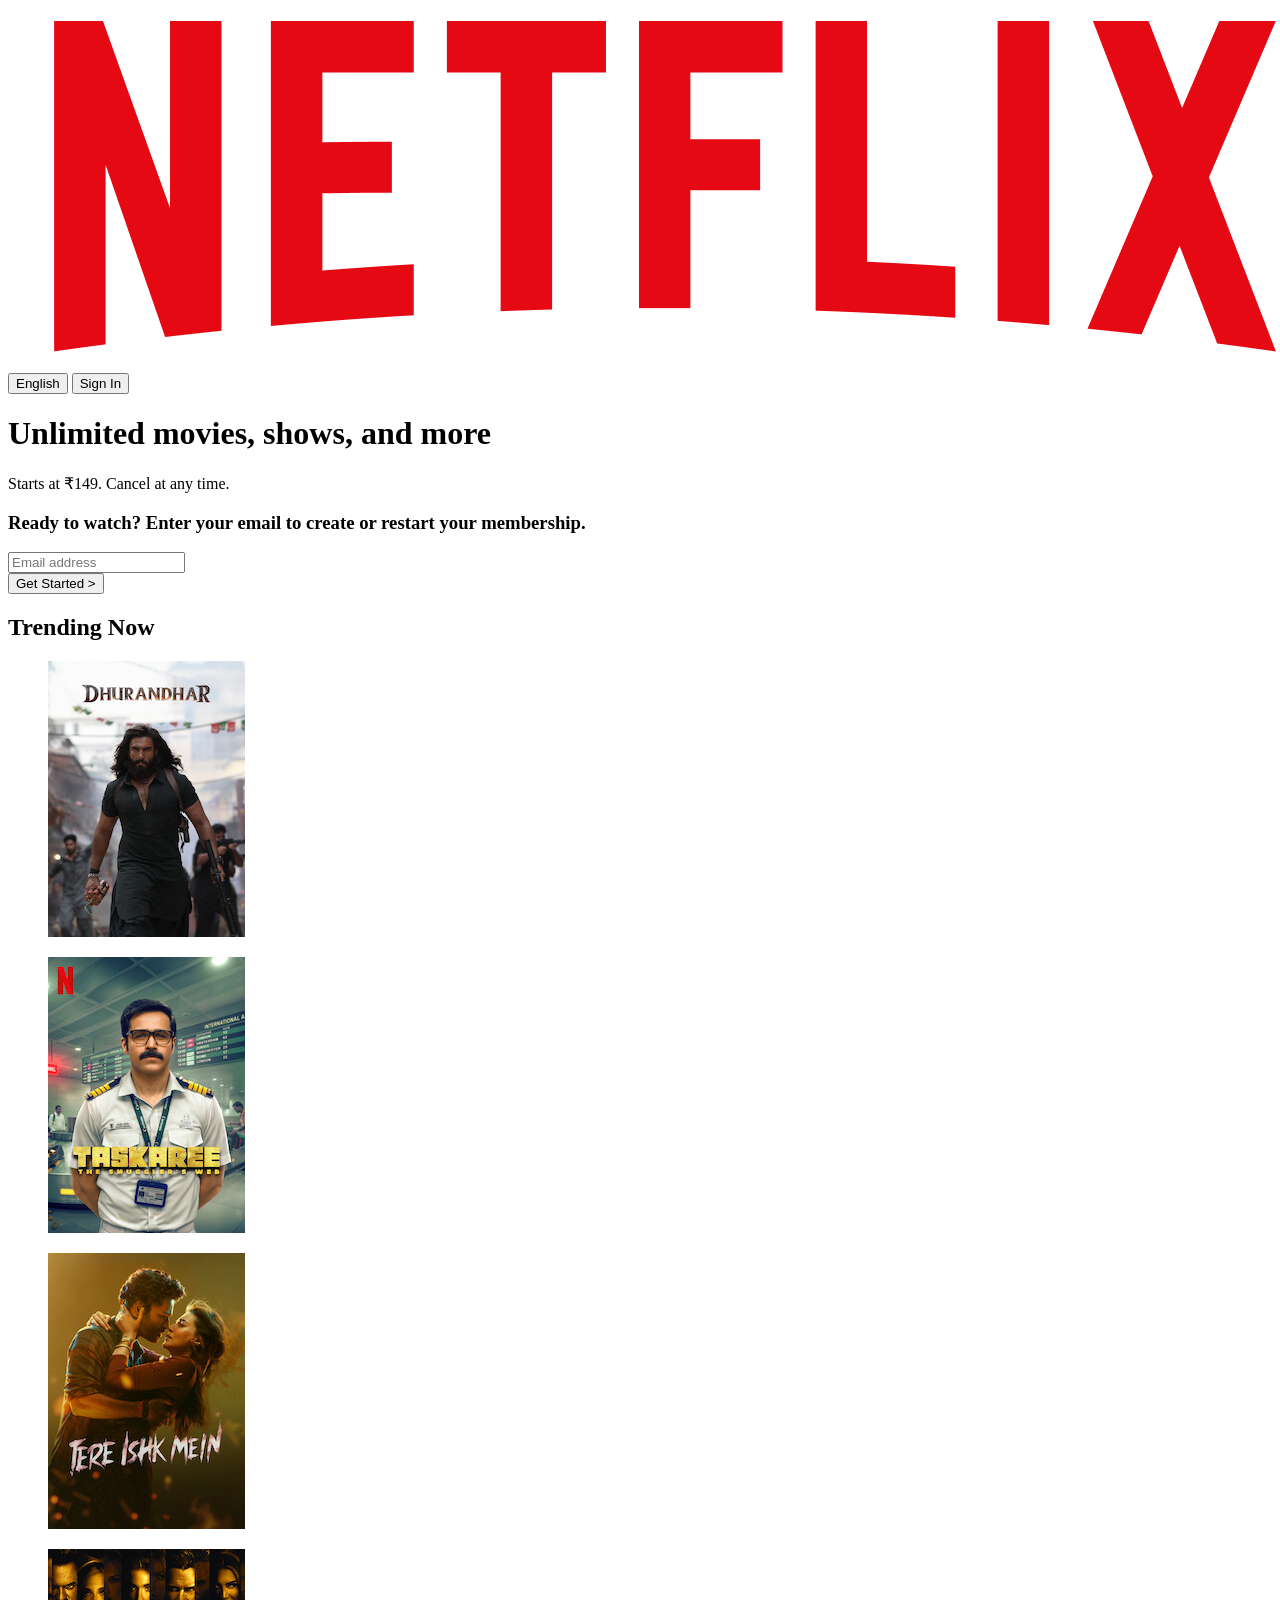
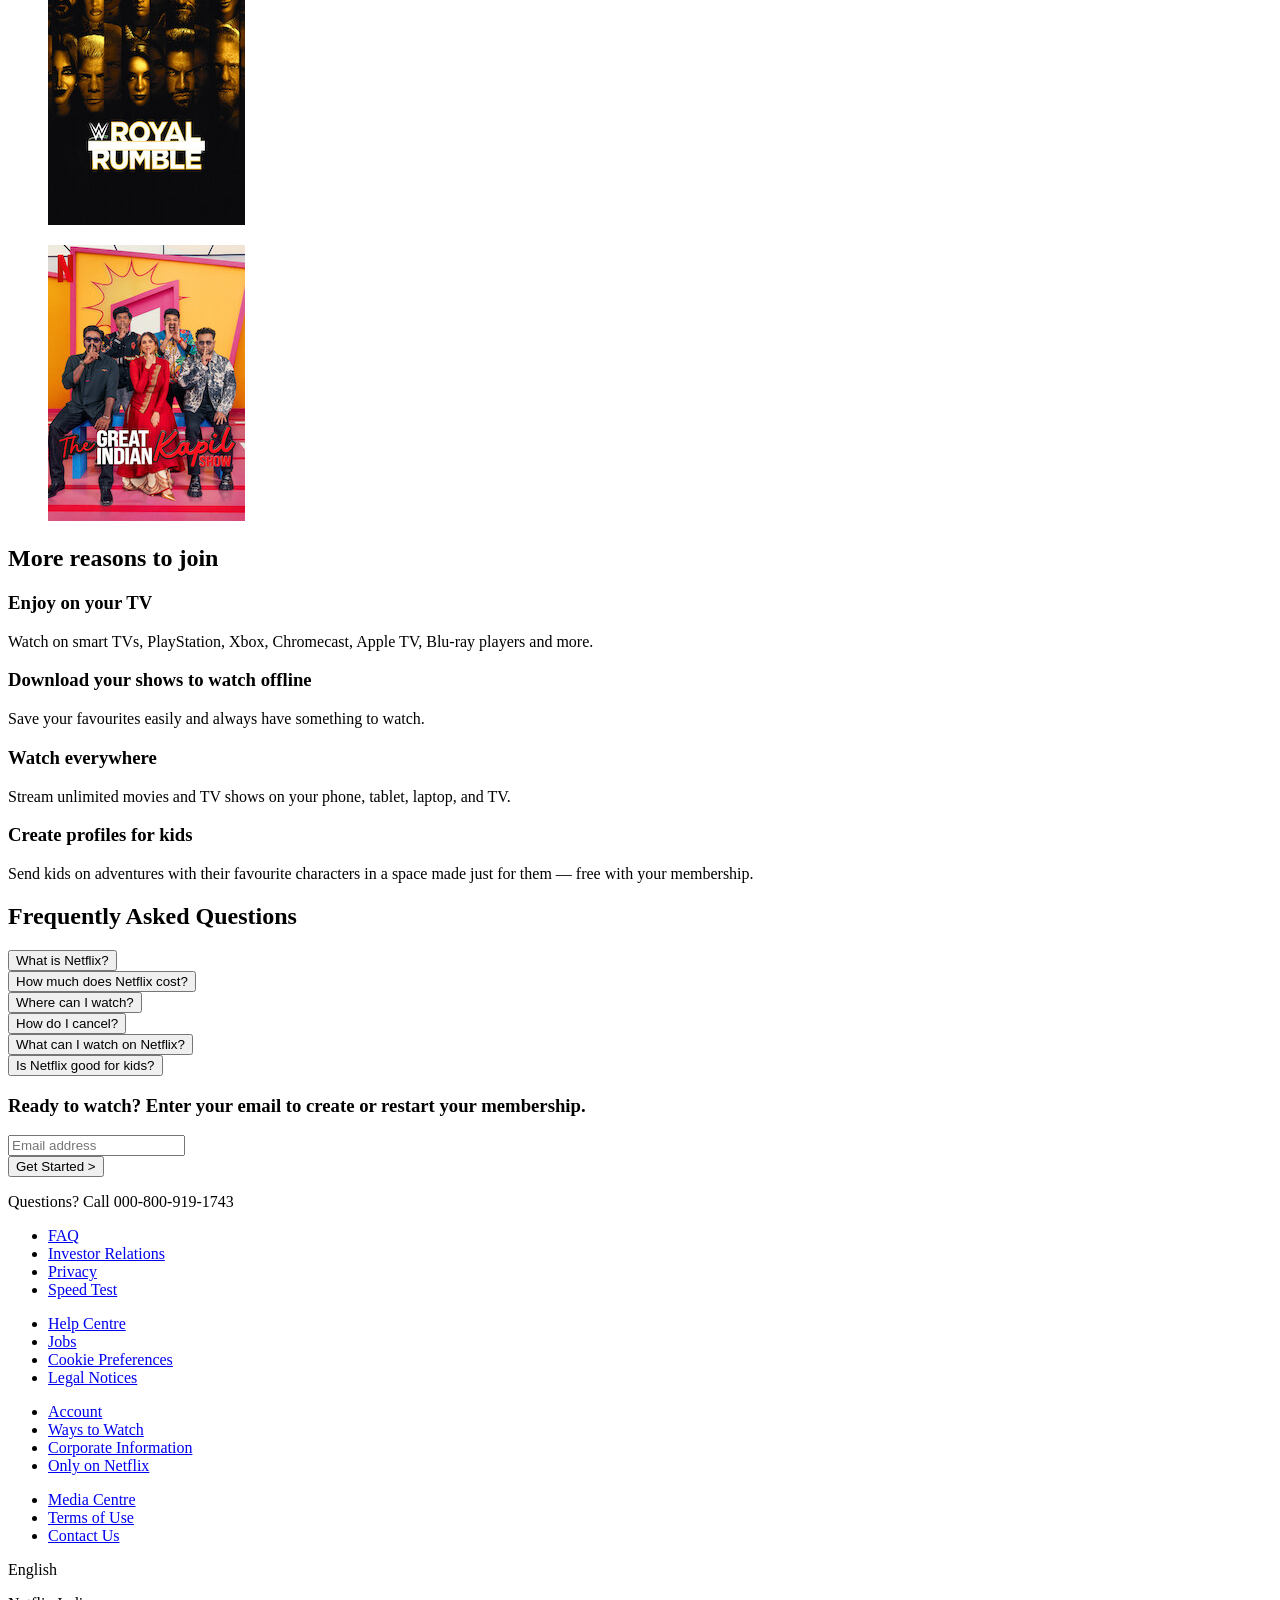
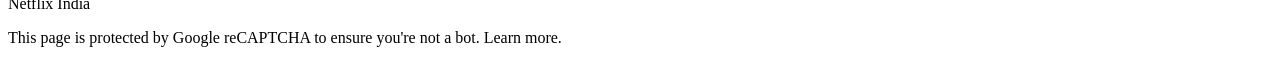
<file: 7.contentContainer.html>
<!DOCTYPE html>
<html lang="en">

<head>
    <meta charset="UTF-8">
    <meta name="viewport" content="width=device-width, initial-scale=1.0">
    <!-- title -->
    <title>Netflix India – Watch Shows Online, Watch Movies Online</title>
    <!-- fav-icon -->
    <link rel="shortcut icon" href="./assets/images/Netflix-Logo-PNG-Transparent-Image.webp" type="image/x-icon">
</head>

<body>
    <header> <!--1.parentContainer -->
        <nav class="navBar"> <!--2.component -->
            <div class="navContainer"> <!-- 3.componentContainer -->
                <div class="navBody"><!--4.row-->
                    <div class="navBlock"><!--5.column-->
                        <div class="navBox"><!--6.subcolumn-->
                            <figure>
                                <img src="./assets/images/Logos-Readability-Netflix-logo.png" alt="logo">
                            </figure>
                            <button type="submit">English</button>
                            <button type="submit">Sign In</button>
                        </div>
                    </div>
                    <div class="navBlockOne"><!--5.column-->
                        <div class="navBoxOne"><!--6.subcolumn-->

                        </div>
                    </div>
                </div>
            </div>
        </nav>
        <div class="heroSection"><!--2.component -->
            <div class="heroSectionContainer"> <!-- 3.componentContainer -->
                <div class="heroSectionBody"><!--4.row-->
                    <div class="heroSectionBlock"><!--5.column-->
                        <div class="heroSectionBox"><!--6.subcolumn-->
                            <h1>Unlimited movies, shows, and more</h1>
                            <p>Starts at ₹149. Cancel at any time.</p>
                        </div>
                    </div>
                </div>
                <div class="heroSectionBodyOne"><!--4.row-->
                    <div class="heroSectionBlockOne"><!--5.column-->
                        <div class="heroSectionBoxOne"><!--6.subcolumn-->
                            <h3>Ready to watch? Enter your email to create or restart your membership.</h3>
                            <form>
                                <input type="text" placeholder="Email address">
                            </form>
                            <button type="submit">Get Started > </button>
                        </div>
                    </div>
                </div>
            </div>
        </div>

    </header>

    <main><!--1.parentContainer -->
        <div class="trendingNow"><!--2.component -->
            <div class="trendingNowContainer"> <!-- 3.componentContainer -->
                <div class="trendingNowBody"><!--4.row-->
                    <div class="trendingNowBlock"><!--5.column-->
                        <div class="trendingNowBox"><!--6.subcolumn-->
                            <h2>Trending Now</h2>
                            <figure>
                                <img src="./assets/images/dhurandhar.jpg" alt="dhurandhar">
                            </figure>
                        </div>
                    </div>
                    <div class="trendingNowBlockOne"><!--5.column-->
                        <div class="trendingNowBoxOne"><!--6.subcolumn-->
                            <figure>
                                <img src="./assets/images/taskaree.jpg" alt="taskaree">
                            </figure>
                        </div>
                    </div>
                    <div class="trendingNowBlockTwo"><!--5.column-->
                        <div class="trendingNowBoxTwo"><!--6.subcolumn-->
                            <figure>
                                <img src="./assets/images/tere.jpg" alt="tere">
                            </figure>
                        </div>
                    </div>
                    <div class="trendingNowBlockThree"><!--5.column-->
                        <div class="trendingNowBoxThree"><!--6.subcolumn-->
                            <figure>
                                <img src="./assets/images/royalRumble.jpg" alt="royalRumble">
                            </figure>
                        </div>
                    </div>
                    <div class="trendingNowBlockFour"><!--5.column-->
                        <div class="trendingNowBoxFour"><!--6.subcolumn-->
                            <figure>
                                <img src="./assets/images/greatIndia.jpg" alt="greatIndia">
                            </figure>
                        </div>
                    </div>
                </div>
            </div>
        </div>
        <div class="toJoin"><!--2.component -->
            <div class="toJoinContainer"> <!-- 3.componentContainer -->
                <div class="toJoinBody"><!--4.row-->
                    <div class="toJoinBlock"><!--5.column-->
                        <div class="toJoinBox"><!--6.subcolumn-->
                            <h2>More reasons to join</h2>
                            <h3>Enjoy on your TV</h3>
                            <p>Watch on smart TVs, PlayStation, Xbox, Chromecast, Apple TV, Blu-ray players and more.
                            </p>
                        </div>
                    </div>
                    <div class="toJoinBlockOne"><!--5.column-->
                        <div class="toJoinBoxOne"><!--6.subcolumn-->
                            <h3>Download your shows to watch offline</h3>
                            <p>Save your favourites easily and always have something to watch.</p>
                        </div>
                    </div>
                    <div class="toJoinBlockTwo"><!--5.column-->
                        <div class="toJoinBoxTwo"><!--6.subcolumn-->
                            <h3>Watch everywhere</h3>
                            <p>Stream unlimited movies and TV shows on your phone, tablet, laptop, and TV.</p>
                        </div>
                    </div>
                    <div class="toJoinBlockThree"><!--5.column-->
                        <div class="toJoinBoxThree"><!--6.subcolumn-->
                            <h3>Create profiles for kids</h3>
                            <p>Send kids on adventures with their favourite characters in a space made just for them —
                                free with your membership.</p>
                        </div>
                    </div>
                </div>
            </div>
        </div>
        <div class="faq"><!--2.component -->
            <div class="faqContainer"> <!-- 3.componentContainer -->
                <div class="faqBody"><!--4.row-->
                    <div class="faqBlock"><!--5.column-->
                        <div class="faqBox"><!--6.subcolumn-->
                            <h2>Frequently Asked Questions</h2>
                            <button type="submit">What is Netflix?</button>
                        </div>
                    </div>
                    <div class="faqBlockone"><!--5.column-->
                        <div class="faqBoxOne"><!--6.subcolumn-->
                            <button type="submit">How much does Netflix cost?</button>
                        </div>
                    </div>
                    <div class="faqBlockTwo"><!--5.column-->
                        <div class="faqBoxTwo"><!--6.subcolumn-->
                            <button type="submit">Where can I watch?</button>
                        </div>
                    </div>
                    <div class="faqBlockThree"><!--5.column-->
                        <div class="faqBoxThree"><!--6.subcolumn-->
                            <button type="submit">How do I cancel?</button>
                        </div>
                    </div>
                    <div class="faqBlockFour"><!--5.column-->
                        <div class="faqBoxFour"><!--6.subcolumn-->
                            <button type="submit">What can I watch on Netflix?</button>
                        </div>
                    </div>
                    <div class="faqBlockFive"><!--5.column-->
                        <div class="faqBoxFive"><!--6.subcolumn-->
                            <button type="submit">Is Netflix good for kids?</button>
                        </div>
                    </div>
                </div>
            </div>
        </div>

        <div class="readyWatch"><!--2.component -->
            <div class="readWatchContainer"><!-- 3.componentContainer -->
                <div class="readyWatchBody"><!--4.row-->
                    <div class="readyWatchBlock"><!--5.column-->
                        <div class="readyWatchBox"><!--6.subcolumn-->
                            <h3>Ready to watch? Enter your email to create or restart your membership.</h3>
                            <form>
                                <input type="text" placeholder="Email address">
                            </form>
                            <button type="submit">Get Started ></button>
                        </div>
                    </div>
                </div>
            </div>
        </div>
    </main>

    <footer><!--1.parentContainer -->
        <div class="contact"><!--2.component -->
            <div class="ContactContainer"> <!-- 3.componentContainer -->
                <div class="contactBody"><!--4.row-->
                    <div class="contactBlock"><!--5.column-->
                        <div class="contactBox"><!--6.subcolumn-->
                            <p>Questions? Call 000-800-919-1743</p>
                        </div>
                    </div>
                </div>
                <div class="contactBodyOne"><!--4.row-->
                    <div class="contactBlockOne"><!--5.column-->
                        <div class="contactBoxOne"><!--6.subcolumn-->
                            <ul>
                                <li><a href="#">FAQ</a></li>
                                <li><a href="#">Investor Relations</a></li>
                                <li><a href="#">Privacy</a></li>
                                <li><a href="#">Speed Test</a></li>
                            </ul>
                        </div>
                    </div>
                    <div class="contactBlockTwo"><!--5.column-->
                        <div class="contactBoxTwo"><!--6.subcolumn-->
                            <ul>
                                <li><a href="#">Help Centre</a></li>
                                <li><a href="#">Jobs</a></li>
                                <li><a href="#">Cookie Preferences</a></li>
                                <li><a href="#">Legal Notices</a></li>
                            </ul>
                        </div>
                    </div>
                    <div class="contactBlockThree"><!--5.column-->
                        <div class="contactBoxThree"><!--6.subcolumn-->
                            <ul>
                                <li><a href="#">Account</a></li>
                                <li><a href="#">Ways to Watch</a></li>
                                <li><a href="#">Corporate Information</a></li>
                                <li><a href="#">Only on Netflix</a></li>
                            </ul>
                        </div>
                    </div>
                    <div class="contactBlockFour"><!--5.column-->
                        <div class="contactBoxFour"><!--6.subcolumn-->
                            <ul>
                                <li><a href="#">Media Centre</a></li>
                                <li><a href="#">Terms of Use</a></li>
                                <li><a href="#">Contact Us</a></li>
                            </ul>
                        </div>
                    </div>
                </div>
                <div class="contactBodyTwo"><!--4.row-->
                    <div class="contactBlockFive"><!--5.column-->
                        <div class="contactBoxSix"><!--6.subcolumn-->

                            English
                            <p>Netflix India</p>

                           <p>This page is protected by Google reCAPTCHA to ensure you're not a bot. Learn more.</p> 
                        </div>
                    </div>
                </div>
            </div>
        </div>

    </footer>
</body>

</html>
</file>
